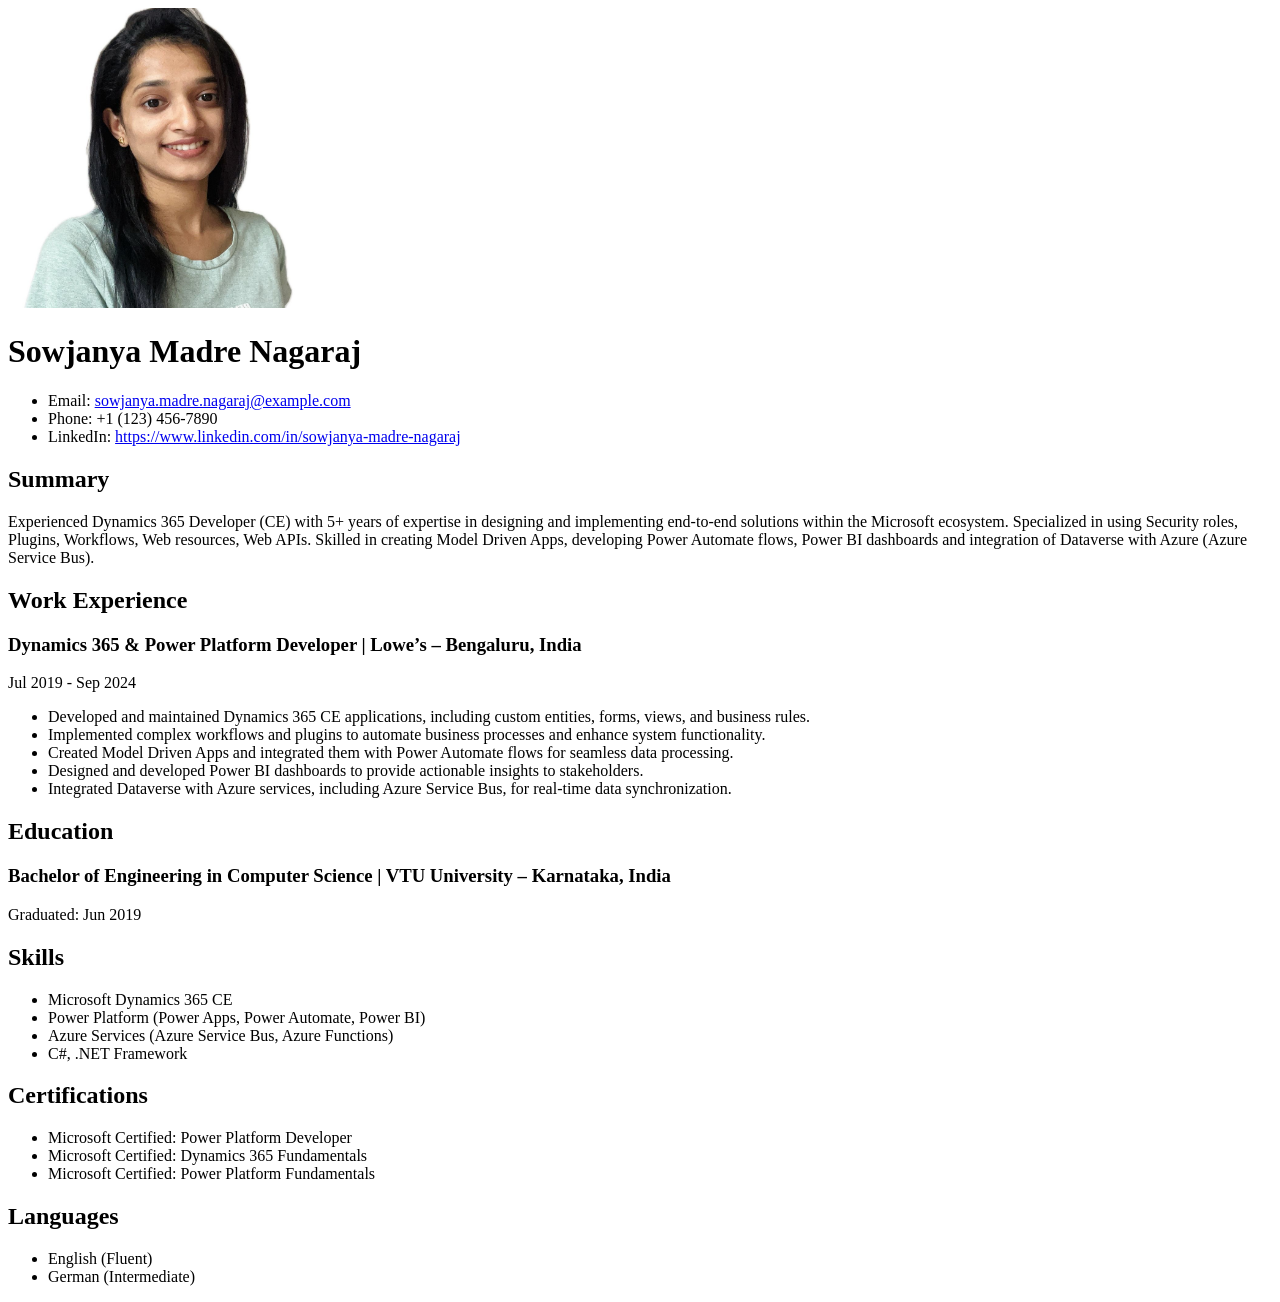
<file: index.html>
<!DOCTYPE html>
<html lang="en">
<head>
    <title>Sowjanya's Resume</title>
    </head>
<body>
    <img src="Sowjanya_Photo.jpg" alt="Sowjanya's Photo" width="300" height="300" />
    <h1>Sowjanya Madre Nagaraj</h1>
    <ul>
        <li>Email: <a href="mailto:sowjanya.madre.nagaraj@example.com">sowjanya.madre.nagaraj@example.com</a></li>
        <li>Phone: +1 (123) 456-7890</li>
        <li>LinkedIn: <a href="https://www.linkedin.com/in/sowjanya-madre-nagaraj" target="_blank">https://www.linkedin.com/in/sowjanya-madre-nagaraj</a></li>
    </ul>
    <h2>Summary</h2>
    <p>Experienced Dynamics 365 Developer (CE) with 5+ years of expertise in designing and implementing end-to-end solutions within the Microsoft ecosystem. Specialized in using Security roles, Plugins, Workflows, Web resources, Web APIs. Skilled in creating Model Driven Apps, developing Power Automate flows, Power BI dashboards and integration of Dataverse with Azure (Azure Service Bus).</p>
    <h2>Work Experience</h2>
    <h3>Dynamics 365 & Power Platform Developer | Lowe’s – Bengaluru, India</h3>
    <p> Jul 2019 - Sep 2024</p>
    <ul>
        <li>Developed and maintained Dynamics 365 CE applications, including custom entities, forms, views, and business rules.</li>
        <li>Implemented complex workflows and plugins to automate business processes and enhance system functionality.</li>
        <li>Created Model Driven Apps and integrated them with Power Automate flows for seamless data processing.</li>
        <li>Designed and developed Power BI dashboards to provide actionable insights to stakeholders.</li>
        <li>Integrated Dataverse with Azure services, including Azure Service Bus, for real-time data synchronization.</li>
    </ul>
    <h2>Education</h2>
    <h3>Bachelor of Engineering in Computer Science | VTU University – Karnataka, India</h3>
    <p>Graduated: Jun 2019</p>
    <h2>Skills</h2>
    <ul>
        <li>Microsoft Dynamics 365 CE</li>
        <li>Power Platform (Power Apps, Power Automate, Power BI)</li>
        <li>Azure Services (Azure Service Bus, Azure Functions)</li>
        <li>C#, .NET Framework</li>
     </ul>
     <h2>Certifications</h2>
     <ul>
        <li>Microsoft Certified: Power Platform Developer </li>   
        <li>Microsoft Certified: Dynamics 365 Fundamentals</li>
        <li>Microsoft Certified: Power Platform Fundamentals</li>   
     </ul>
     <h2>Languages</h2>
     <ul>
        <li>English (Fluent)</li>
        <li>German (Intermediate)</li>
     </ul>
</body>
</html>
</file>
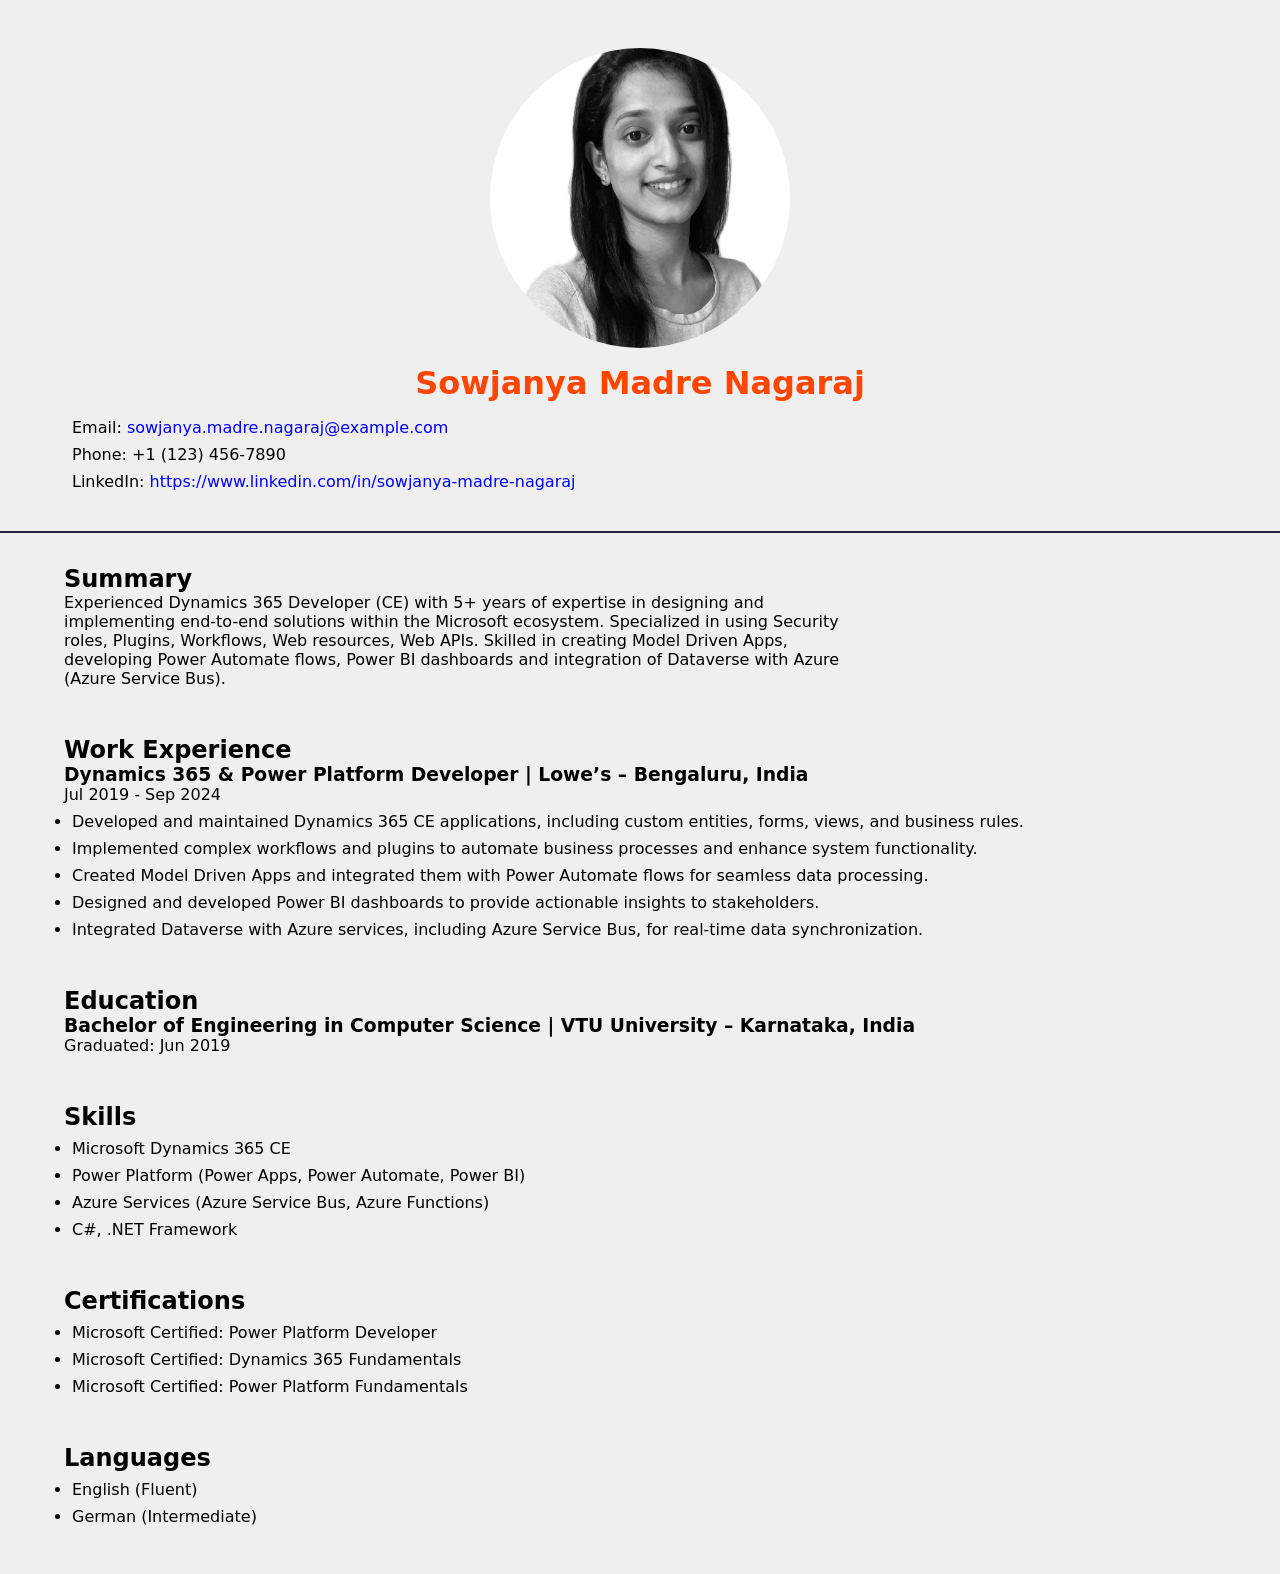
<file: index-semantic.html>
<!DOCTYPE html>
<html lang="en">

<head>
    <title>Sowjanya's Resume</title>
    <link rel="stylesheet" href="style.css">
</head>

<body>
    <header>
        <figure>
            <img src="Sowjanya_Photo.jpg" alt="Sowjanya's Photo" width="300" height="300" />
        </figure>
        <h1>Sowjanya Madre Nagaraj</h1>
    <section>
        <ul>
            <li>Email: <a href="mailto:sowjanya.madre.nagaraj@example.com">sowjanya.madre.nagaraj@example.com</a></li>
            <li>Phone: +1 (123) 456-7890</li>
            <li>LinkedIn: <a href="https://www.linkedin.com/in/sowjanya-madre-nagaraj"
                    target="_blank">https://www.linkedin.com/in/sowjanya-madre-nagaraj</a></li>
        </ul>
    </section>
    </header>
    <main>
    
    <section>
        <h2>Summary</h2>
        <p>Experienced Dynamics 365 Developer (CE) with 5+ years of expertise in designing and implementing end-to-end
            solutions within the Microsoft ecosystem. Specialized in using Security roles, Plugins, Workflows, Web
            resources, Web APIs. Skilled in creating Model Driven Apps, developing Power Automate flows, Power BI
            dashboards and integration of Dataverse with Azure (Azure Service Bus).</p>
    </section>
    <section>
        <h2>Work Experience</h2>
        <h3>Dynamics 365 & Power Platform Developer | Lowe’s – Bengaluru, India</h3>
        <p> Jul 2019 - Sep 2024</p>
        <ul>
            <li>Developed and maintained Dynamics 365 CE applications, including custom entities, forms, views, and
                business rules.</li>
            <li>Implemented complex workflows and plugins to automate business processes and enhance system
                functionality.</li>
            <li>Created Model Driven Apps and integrated them with Power Automate flows for seamless data processing.
            </li>
            <li>Designed and developed Power BI dashboards to provide actionable insights to stakeholders.</li>
            <li>Integrated Dataverse with Azure services, including Azure Service Bus, for real-time data
                synchronization.</li>
        </ul>
    </section>
    <section>
        <h2>Education</h2>
        <h3>Bachelor of Engineering in Computer Science | VTU University – Karnataka, India</h3>
        <p>Graduated: Jun 2019</p>
    </section>
    <section>
        <h2>Skills</h2>
        <ul>
            <li>Microsoft Dynamics 365 CE</li>
            <li>Power Platform (Power Apps, Power Automate, Power BI)</li>
            <li>Azure Services (Azure Service Bus, Azure Functions)</li>
            <li>C#, .NET Framework</li>
        </ul>
    </section>
    <section>

        <h2>Certifications</h2>
        <ul>
            <li>Microsoft Certified: Power Platform Developer </li>
            <li>Microsoft Certified: Dynamics 365 Fundamentals</li>
            <li>Microsoft Certified: Power Platform Fundamentals</li>
        </ul>
    </section>
    <section>
        <h2>Languages</h2>
        <ul>
            <li>English (Fluent)</li>
            <li>German (Intermediate)</li>
        </ul>
    </section>
    </main>
</body>

</html>
</file>
<file: style.css>
* {
  padding: 0;
  margin: 0;
  box-sizing: border-box;
}
body {
  font-family: system-ui;
  background-color: #efefef;
}
header{
    padding: 2rem 4rem;
    border-bottom: 2px solid #29213f;
}
header ul {
    list-style: none;
}
header a {
    color: blue;
    text-decoration: none;
    font-style: normal;
}
header a:hover {
    color: hotpink;
}
header img {
    display: block;
    aspect-ratio: 1;
    border-radius: 50%;
    object-fit: cover;
    filter: grayscale(1);
    margin: 1rem auto;
}
header h1 {
    text-align: center;
    font-size: 2rem;
    margin-bottom: 1rem;
    color: orangered;
}

main{
    margin: 2rem 4rem;
}
main section {
    margin-bottom: 3rem;
}
p{
    max-width: 80ch;
}
section li h3, section li p {
    font-size: .8rem;
    letter-spacing: 0.5px;
}
section li{
    margin: .5rem;
}
</file>
